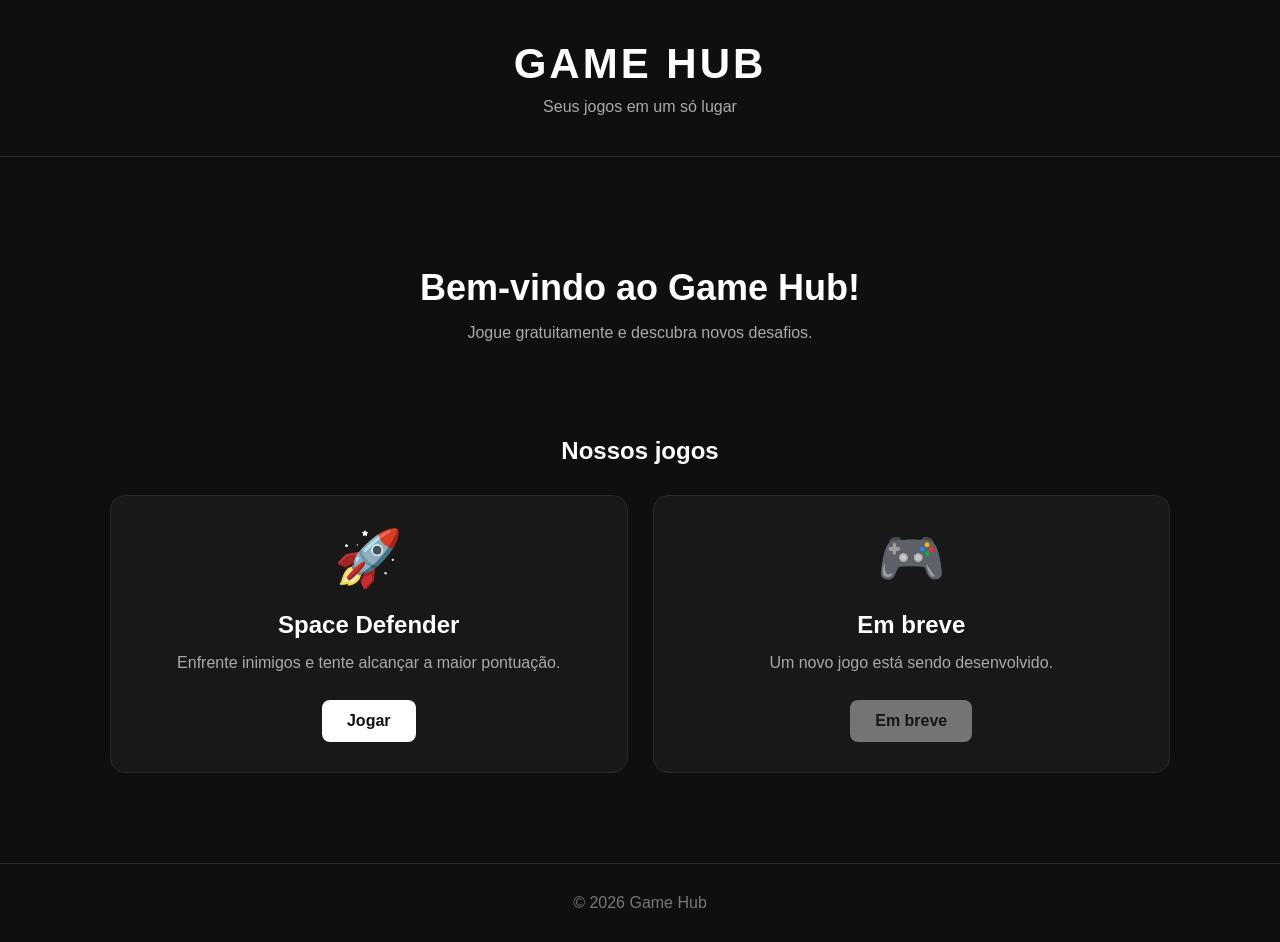
<file: index.html>
<!DOCTYPE html>
<html lang="pt-BR">

<head>
    <meta charset="UTF-8">
    <meta name="viewport" content="width=device-width, initial-scale=1.0">
    <meta name="google-adsense-account" content="ca-pub-7518927818203299">
    <title>Game Hub</title>

    <meta
        name="description"
        content="Game Hub - Jogue gratuitamente e descubra novos desafios."
    >

    <link rel="stylesheet" href="style.css">

    <!-- Google AdSense -->
    <script
        async
        src="https://pagead2.googlesyndication.com/pagead/js/adsbygoogle.js?client=ca-pub-7518927818203299"
        crossorigin="anonymous">
    </script>
</head>

<body>

    <!-- CABEÇALHO -->
    <header>
        <h1>GAME HUB</h1>

        <p>
            Seus jogos em um só lugar
        </p>
    </header>


    <!-- CONTEÚDO PRINCIPAL -->
    <main>

        <!-- APRESENTAÇÃO -->
        <section class="hero">

            <h2>
                Bem-vindo ao Game Hub!
            </h2>

            <p>
                Jogue gratuitamente e descubra novos desafios.
            </p>

        </section>


        <!-- ESPAÇO PARA ANÚNCIO -->
        <!-- O bloco de anúncio será colocado aqui posteriormente -->

        <section class="anuncio">

            <!-- Google AdSense -->

        </section>


        <!-- JOGOS -->
        <section class="jogos">

            <h2>
                Nossos jogos
            </h2>


            <div class="jogos-container">


                <!-- SPACE DEFENDER -->
                <div class="card">

                    <div class="icone">
                        🚀
                    </div>

                    <h3>
                        Space Defender
                    </h3>

                    <p>
                        Enfrente inimigos e tente alcançar
                        a maior pontuação.
                    </p>

                    <button
                        onclick="window.location.href='games/space-defender/index.html'">
                        Jogar
                    </button>

                </div>


                <!-- JOGO EM BREVE -->
                <div class="card">

                    <div class="icone">
                        🎮
                    </div>

                    <h3>
                        Em breve
                    </h3>

                    <p>
                        Um novo jogo está sendo desenvolvido.
                    </p>

                    <button disabled>
                        Em breve
                    </button>

                </div>


            </div>

        </section>


        <!-- ESPAÇO PARA OUTRO ANÚNCIO -->
        <section class="anuncio">

            <!-- Google AdSense -->

        </section>

    </main>


    <!-- RODAPÉ -->
    <footer>

        <p>
            © 2026 Game Hub
        </p>

    </footer>


    <!-- JAVASCRIPT -->
    <script src="script.js"></script>

</body>

</html>
</file>
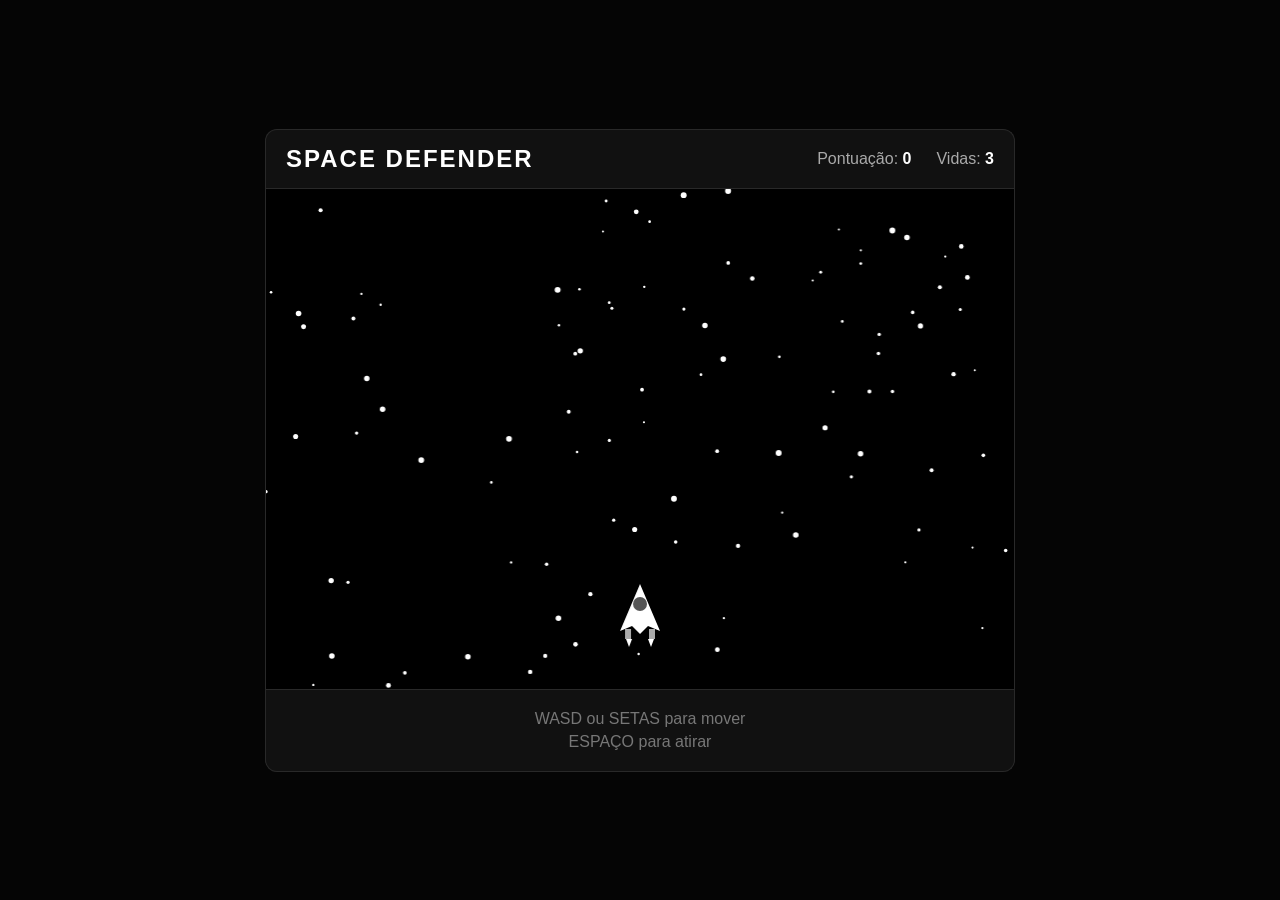
<file: games/space-defender/index.html>
<!DOCTYPE html>
<html lang="pt-BR">
<head>
    <meta charset="UTF-8">
    <meta name="viewport" content="width=device-width, initial-scale=1.0">
    <title>Space Defender</title>
    <link rel="stylesheet" href="style.css">
</head>

<body>

    <div class="game-container">

        <header class="game-header">
            <h1>SPACE DEFENDER</h1>

            <div class="status">
                <span>Pontuação: <strong id="pontuacao">0</strong></span>
                <span>Vidas: <strong id="vidas">3</strong></span>
            </div>
        </header>

        <main>
            <canvas id="gameCanvas"></canvas>
        </main>

        <div class="instructions">
            <p>WASD ou SETAS para mover</p>
            <p>ESPAÇO para atirar</p>
        </div>

    </div>

    <script src="game.js"></script>

</body>
</html>
</file>
<file: style.css>
* {
    margin: 0;
    padding: 0;
    box-sizing: border-box;
}

body {
    font-family: Arial, sans-serif;
    background: #0f0f0f;
    color: white;
    min-height: 100vh;
}

header {
    text-align: center;
    padding: 40px 20px;
    border-bottom: 1px solid #292929;
}

header h1 {
    font-size: 42px;
    letter-spacing: 3px;
}

header p {
    margin-top: 10px;
    color: #aaa;
}

main {
    max-width: 1100px;
    margin: auto;
    padding: 40px 20px;
}

.hero {
    text-align: center;
    padding: 70px 20px;
}

.hero h2 {
    font-size: 36px;
    margin-bottom: 15px;
}

.hero p {
    color: #aaa;
    margin-bottom: 25px;
}

button {
    border: none;
    padding: 12px 25px;
    border-radius: 8px;
    background: #ffffff;
    color: #111;
    font-size: 16px;
    font-weight: bold;
    cursor: pointer;
    transition: 0.2s;
}

button:hover {
    transform: scale(1.05);
}

.jogos h2 {
    text-align: center;
    margin-bottom: 30px;
}

.jogos-container {
    display: grid;
    grid-template-columns: repeat(auto-fit, minmax(250px, 1fr));
    gap: 25px;
}

.card {
    background: #181818;
    border: 1px solid #292929;
    border-radius: 15px;
    padding: 30px;
    text-align: center;
}

.icone {
    font-size: 55px;
    margin-bottom: 20px;
}

.card h3 {
    font-size: 24px;
    margin-bottom: 12px;
}

.card p {
    color: #aaa;
    line-height: 1.5;
    margin-bottom: 25px;
}

button:disabled {
    opacity: 0.4;
    cursor: not-allowed;
}

button:disabled:hover {
    transform: none;
}

footer {
    text-align: center;
    padding: 30px;
    margin-top: 50px;
    border-top: 1px solid #292929;
    color: #777;
}
</file>
<file: games/space-defender/style.css>
* {
    margin: 0;
    padding: 0;
    box-sizing: border-box;
}

body {
    min-height: 100vh;
    background: #050505;
    color: white;
    font-family: Arial, sans-serif;

    display: flex;
    justify-content: center;
    align-items: center;

    padding: 20px;
}

.game-container {
    width: 100%;
    max-width: 750px;
}

.game-header {
    display: flex;
    justify-content: space-between;
    align-items: center;

    padding: 15px 20px;

    background: #111;
    border: 1px solid #292929;
    border-bottom: none;

    border-radius: 12px 12px 0 0;
}

.game-header h1 {
    font-size: 24px;
    letter-spacing: 2px;
}

.status {
    display: flex;
    gap: 25px;
}

.status span {
    color: #aaa;
}

.status strong {
    color: white;
}

main {
    width: 100%;
    background: #000;
    border: 1px solid #292929;
}

#gameCanvas {
    display: block;

    width: 100%;
    height: 500px;

    background: #000;
}

.instructions {
    text-align: center;

    padding: 15px;

    background: #111;
    border: 1px solid #292929;
    border-top: none;

    border-radius: 0 0 12px 12px;

    color: #777;
}

.instructions p {
    margin: 5px;
}

@media (max-width: 600px) {

    body {
        padding: 10px;
    }

    .game-header {
        flex-direction: column;
        gap: 15px;
    }

    .game-header h1 {
        font-size: 20px;
    }

    .status {
        width: 100%;
        justify-content: space-around;
    }

    #gameCanvas {
        height: 500px;
    }
}
</file>
